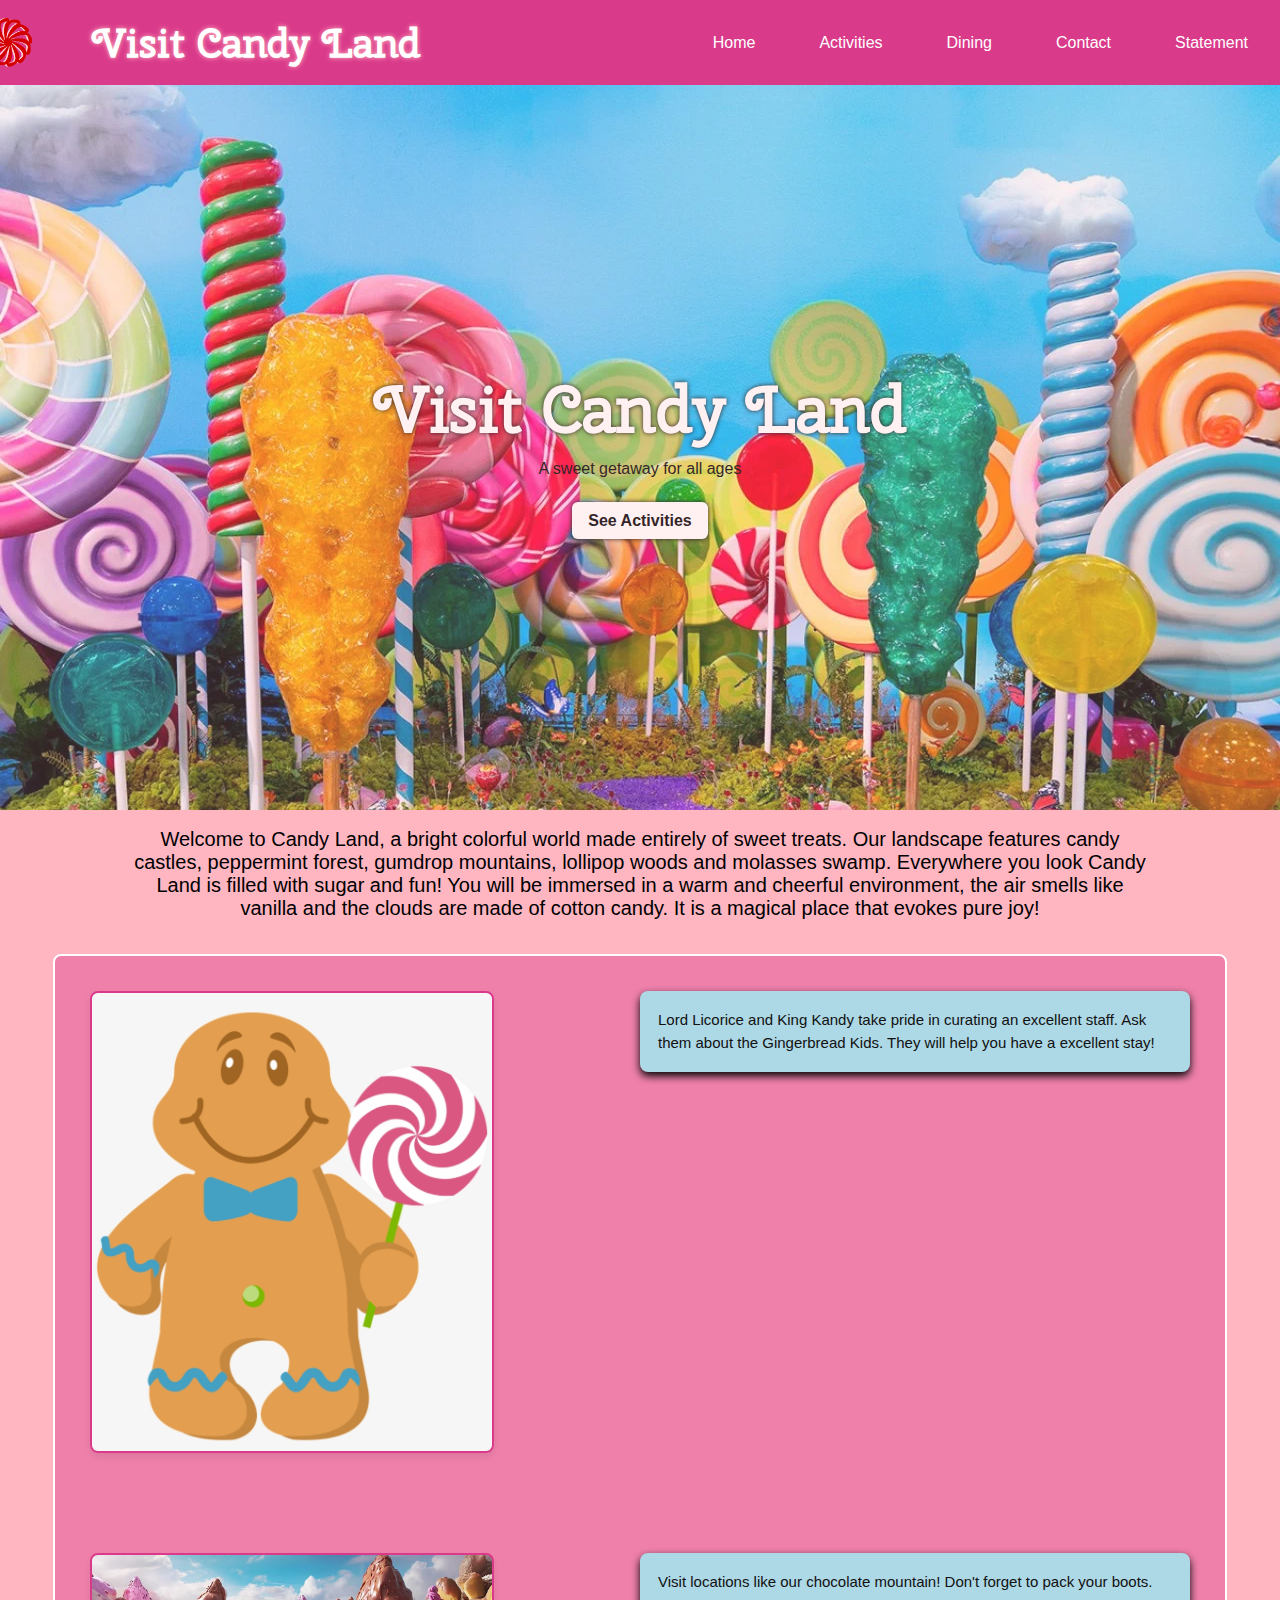
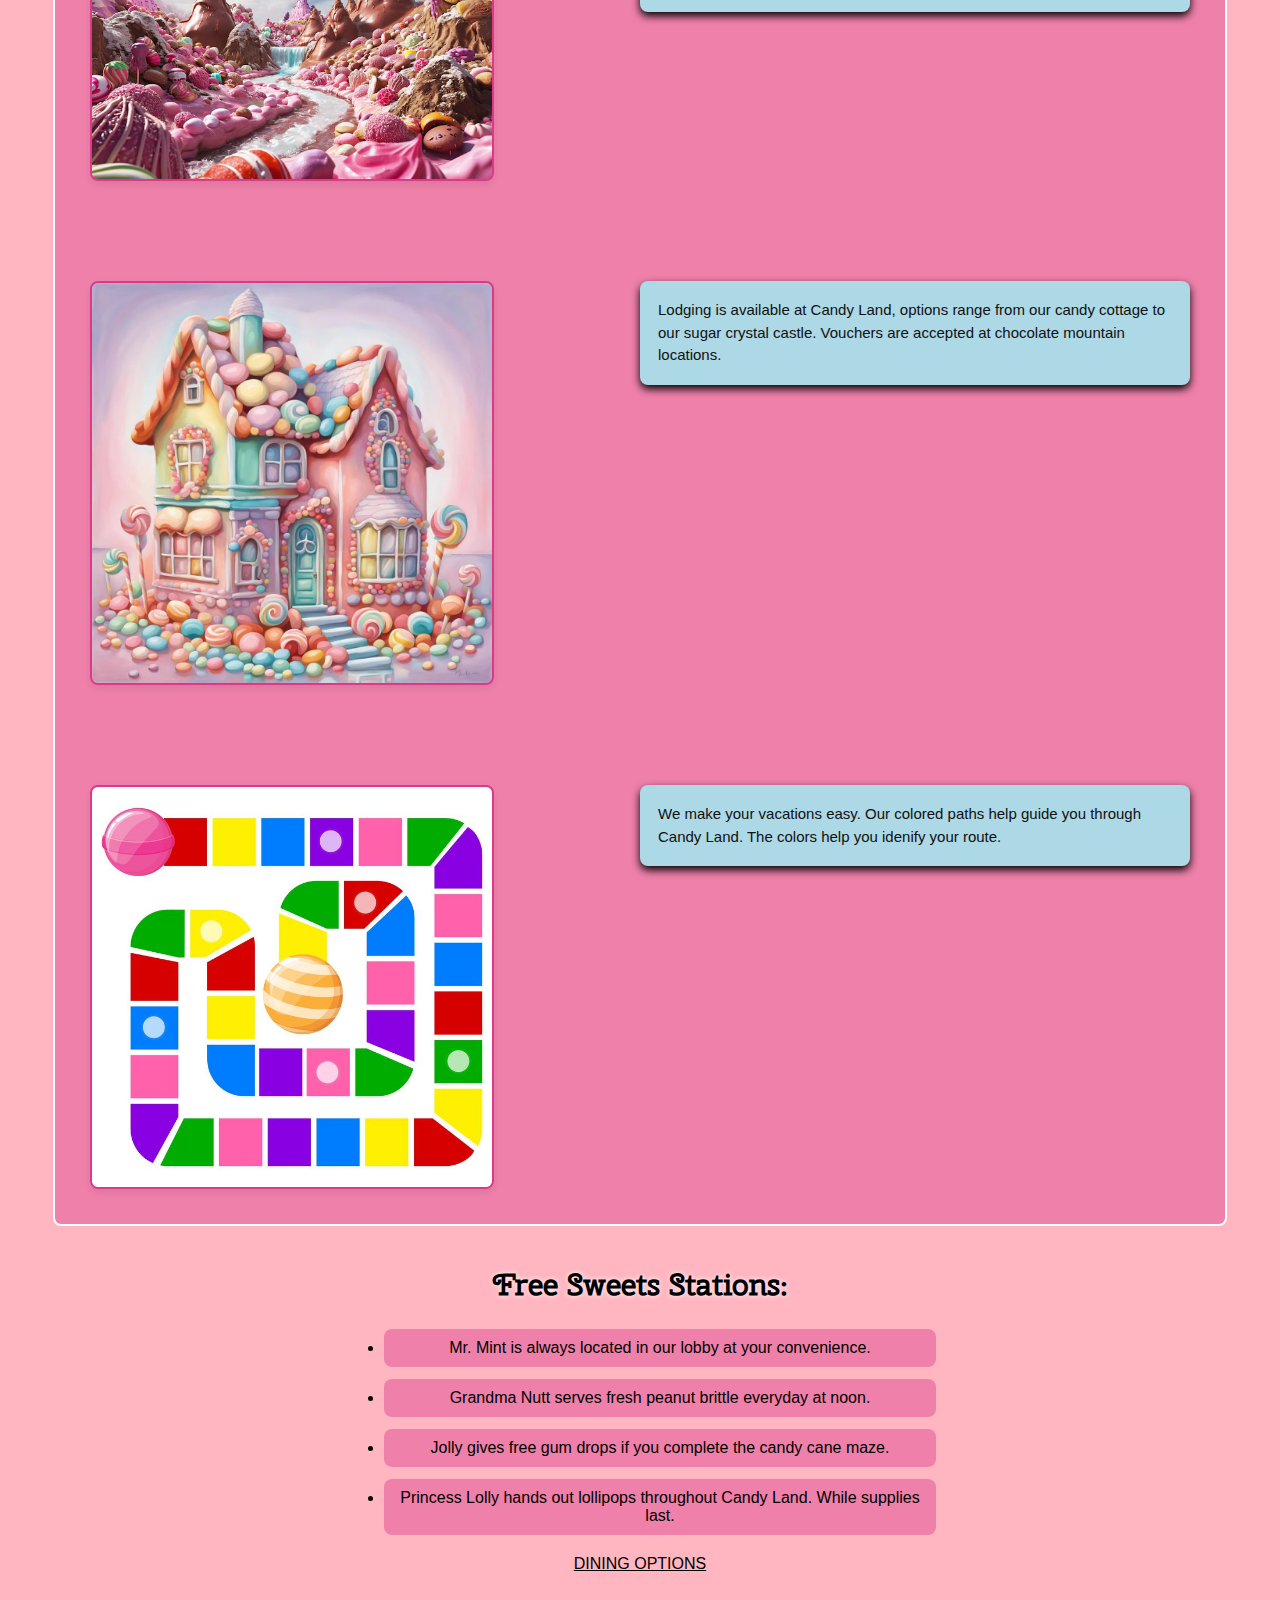
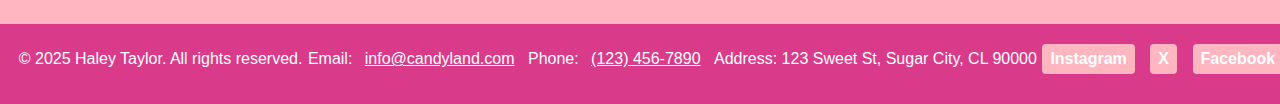
<file: index.html>
<!doctype html>
<html lang="en">
<head>
	<meta charset="utf-8">
	<meta name="viewport" content="width=device-width, initial-scale=1.0">
	<title>Candy Land</title>
	<link rel="stylesheet" href="styles.css">
</head>
<body class="index-page">
	<nav class="nav-menu">
		<h1 class="nav-title"><img class="nav-logo" src="img/mint.png" alt="Mint icon">Visit Candy Land</h1>
		<div class="nav-links">
			<a href="index.html">Home</a>
			<a href="activities.html">Activities</a>
			<a href="dining.html">Dining</a>
			<a href="contact.html">Contact</a>
			<a href="statement.html">Statement</a>
		</div>
	</nav>
    <header class="hero">
      <div class="hero-content">
        <h1 class="hero-title">Visit Candy Land</h1>
        <p class="hero-sub">A sweet getaway for all ages</p>
    	<br>
        <a class="hero-cta" href="activities.html">See Activities</a>
      </div>
    </header>
	<br>
	<p class="intro">Welcome to Candy Land, a bright colorful world made entirely of sweet treats. Our landscape features candy castles, peppermint forest, gumdrop mountains, lollipop woods and molasses swamp. Everywhere you look Candy Land is filled with sugar and fun! You will be immersed in a warm and cheerful environment, the air smells like vanilla and the clouds are made of cotton candy. It is a magical place that evokes pure joy!</p>
	<br>
	<section class="info-grid">
		<img src="img/ginger.jpg" alt="gingerbread man" class="ginger"/>
		<div class="card"><p>Lord Licorice and King Kandy take pride in curating an excellent staff. Ask them about the Gingerbread Kids. They will help you have a excellent stay!</p></div>
		<img src="img/cho-mount.jpg" alt="chocolate mountain" class="cho-mount"/>
		<div class="card"><p>Visit locations like our chocolate mountain! Don't forget to pack your boots.</p></div>
		<img src="img/candy-house.jpg" alt="candy house lodging" class="candy-house"/>
		<div class="card"><p>Lodging is available at Candy Land, options range from our candy cottage to our sugar crystal castle. Vouchers are accepted at chocolate mountain locations.</p></div>
		<img src="img/path.jpg" alt="colored game path" class="path"/>
		<div class="card"><p>We make your vacations easy. Our colored paths help guide you through Candy Land. The colors help you idenify your route.</p></div>
	</section>
	
	<div class="free-sweets">
		<h2 class="sweet-title">Free Sweets Stations:</h2>
		<ul class="free">
			<li>Mr. Mint is always located in our lobby at your convenience.</li>
			<li>Grandma Nutt serves fresh peanut brittle everyday at noon.</li>
			<li>Jolly gives free gum drops if you complete the candy cane maze.</li>
			<li>Princess Lolly hands out lollipops throughout Candy Land. While supplies last.</li>
		</ul>
		<a href="dining.html"class='options'>Dining Options</a>
	</div>
	<footer class="footer" >
        <p>&copy; 2025 Haley Taylor. All rights reserved.</p>
		<p>Email: <a href="mailto:info@candyland.com">info@candyland.com</a></p>
		<p>Phone: <a href="tel:+1234567890">(123) 456-7890</a></p>
		<p>Address: 123 Sweet St, Sugar City, CL 90000</p>
        <a href="https://www.instagram.com" class="social">Instagram</a>
        <a href="https://www.x.com" class="social">X</a>
        <a href="https://www.facebook.com" class="social">Facebook</a>
	</footer>

	</body>
</html>
</file>
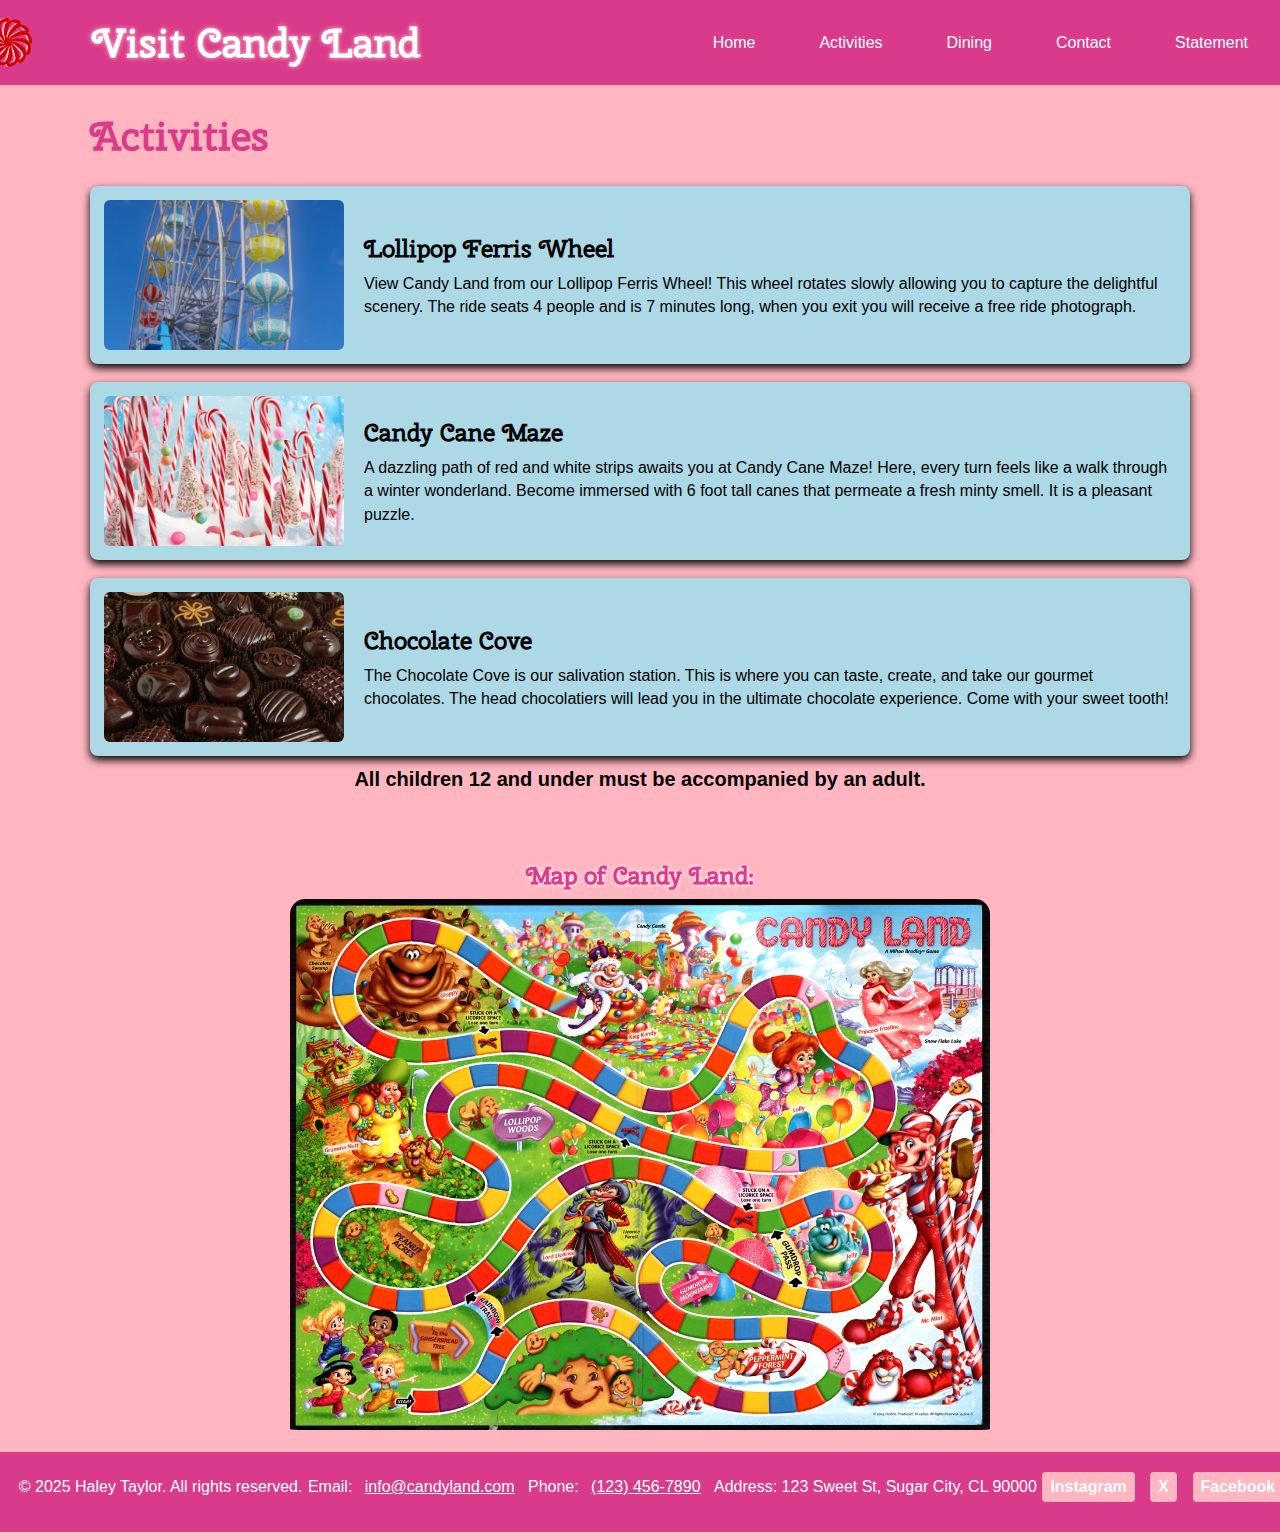
<file: activities.html>
<!doctype html>
<html lang="en">
<head>
	<meta charset="utf-8">
	<meta name="viewport" content="width=device-width, initial-scale=1.0">
	<title>Activities</title>
	<link rel="stylesheet" href="styles.css">
</head>
<body class="activities-page">
	<nav class="nav-menu">
		<h1 class="nav-title"><img class="nav-logo" src="img/mint.png" alt="Mint icon">Visit Candy Land</h1>
		<div class="nav-links">
			<a href="index.html">Home</a>
			<a href="activities.html">Activities</a>
			<a href="dining.html">Dining</a>
			<a href="contact.html">Contact</a>
			<a href="statement.html">Statement</a>
		</div>
	</nav>
	<div class="activities">
		<header class="activities-title">
			<h1>Activities</h1>
		</header>
        <br>
		<section class="activities-list" >
			<article class="activity">
				<img src="img/candy-wheel.jpg" alt="colorful ferris wheel" />
				<div class="activity-body">
					<h2>Lollipop Ferris Wheel</h2>
					<p>View Candy Land from our Lollipop Ferris Wheel! This wheel rotates slowly allowing you to capture the delightful scenery. The ride seats 4 people and is 7 minutes long, when you exit you will receive a free ride photograph.</p>
				</div>
			</article>

			<article class="activity">
				<img src="img/candy-cane.jpg" alt="candy cane forest" />
				<div class="activity-body">
					<h2>Candy Cane Maze</h2>
					<p>A dazzling path of red and white strips awaits you at Candy Cane Maze! Here, every turn feels like a walk through a winter wonderland. Become immersed with 6 foot tall canes that permeate a fresh minty smell. It is a pleasant puzzle.</p>
				</div>
			</article>

			<article class="activity">
				<img src="img/cho.jpg" alt="gourmet chocolate candy" />
				<div class="activity-body">
					<h2>Chocolate Cove</h2>
					<p>The Chocolate Cove is our salivation station. This is where you can taste, create, and take our gourmet chocolates. The head chocolatiers will lead you in the ultimate chocolate experience. Come with your sweet tooth!</p>
				</div>
			</article>
		</section>
       <p class="disclaimer"> All children 12 and under must be accompanied by an adult.</p>
	</div>
    <h2 class="map-title">Map of Candy Land:</h2>
    <img src="img/map.jpg" alt="candy land map" class="map"/>
	
	<footer class="footer" >
        <p>&copy; 2025 Haley Taylor. All rights reserved.</p>
		<p>Email: <a href="mailto:info@candyland.com">info@candyland.com</a></p>
		<p>Phone: <a href="tel:+1234567890">(123) 456-7890</a></p>
		<p>Address: 123 Sweet St, Sugar City, CL 90000</p>
        <a href="https://www.instagram.com" class="social">Instagram</a>
        <a href="https://www.x.com" class="social">X</a>
        <a href="https://www.facebook.com" class="social">Facebook</a>
	</footer>

	</body>
</html>
</file>
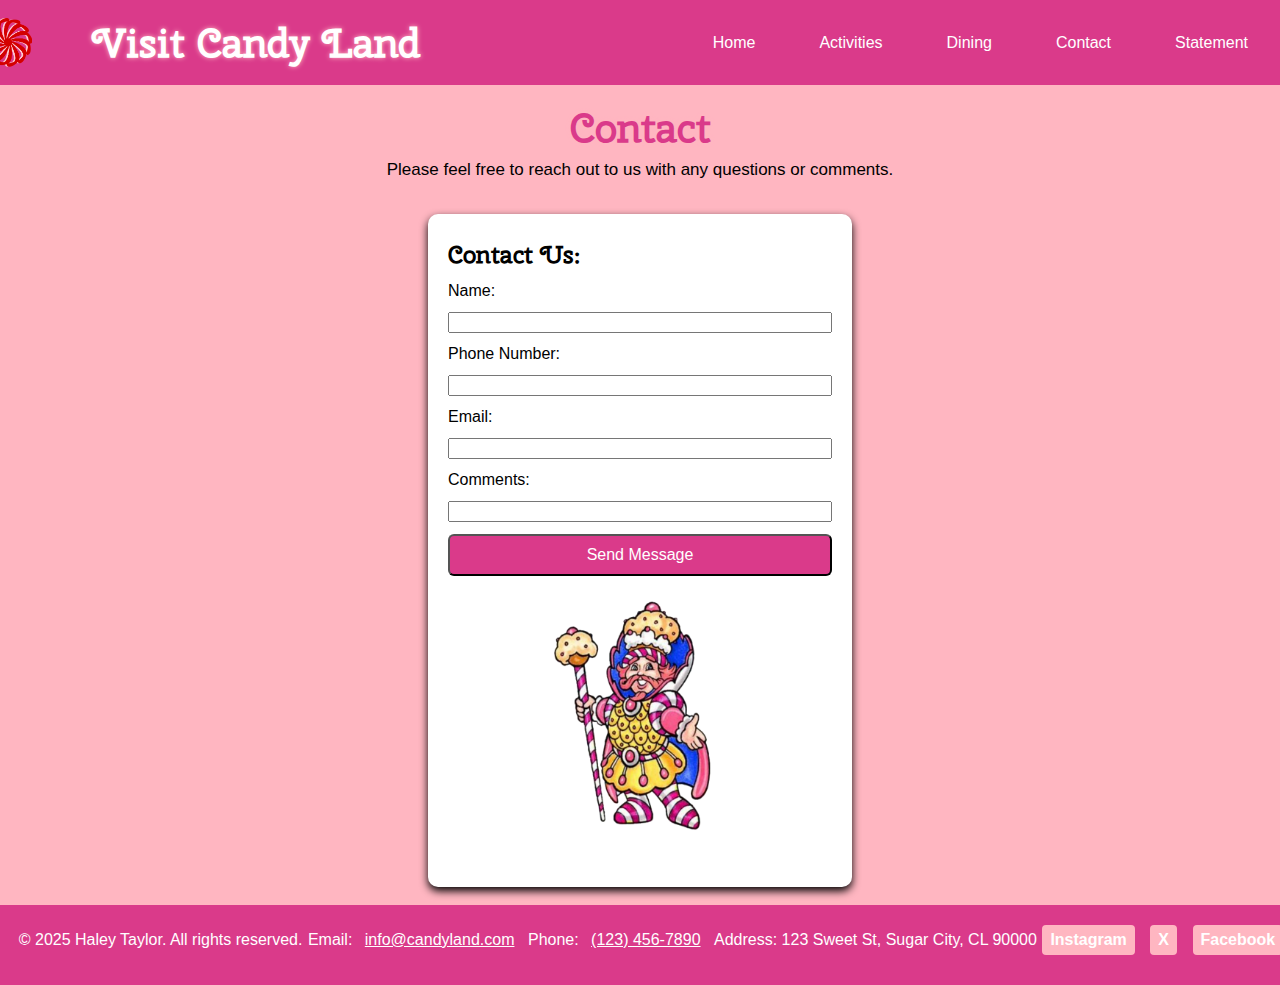
<file: contact.html>
<!doctype html>
<html lang="en">
<head>
	<meta charset="utf-8">
	<meta name="viewport" content="width=device-width, initial-scale=1.0">
	<title>Contact</title>
	<link rel="stylesheet" href="styles.css">
</head>
<body class="contact-page">
	<nav class="nav-menu">
		<h1 class="nav-title"><img class="nav-logo" src="img/mint.png" alt="Mint icon">Visit Candy Land</h1>
		<div class="nav-links">
			<a href="index.html">Home</a>
			<a href="activities.html">Activities</a>
			<a href="dining.html">Dining</a>
			<a href="contact.html">Contact</a>
			<a href="statement.html">Statement</a>
		</div>
	</nav>
    <h1 class="title-two">Contact</h1>
    <p class="contact-intro">Please feel free to reach out to us with any questions or comments.</p>
	<br>
	<div class="contact-form">
        <h2>Contact Us:</h2>
        <form>
            <label for="name">Name:</label>
            <input type="text" id="name" name="user_name">
            <label for="phone-number">Phone Number:</label>
            <input type="text" id="subject">
            <label for="email">Email:</label>
            <input type="email" id="email" >
            <label for="subject">Comments:</label>
            <input type="text" id="comments">
            <input type="submit" value="Send Message" class="submit">
        </form>
        <img src="img/staff.jpg" alt="King Kandy" class="king"/>
    </div>
  
    <br>
		<footer class="footer" >
        <p>&copy; 2025 Haley Taylor. All rights reserved.</p>
		<p>Email: <a href="mailto:info@candyland.com">info@candyland.com</a></p>
		<p>Phone: <a href="tel:+1234567890">(123) 456-7890</a></p>
		<p>Address: 123 Sweet St, Sugar City, CL 90000</p>
        <a href="https://www.instagram.com" class="social">Instagram</a>
        <a href="https://www.x.com" class="social">X</a>
        <a href="https://www.facebook.com" class="social">Facebook</a>
	</footer>

	</body>
</html>
</file>
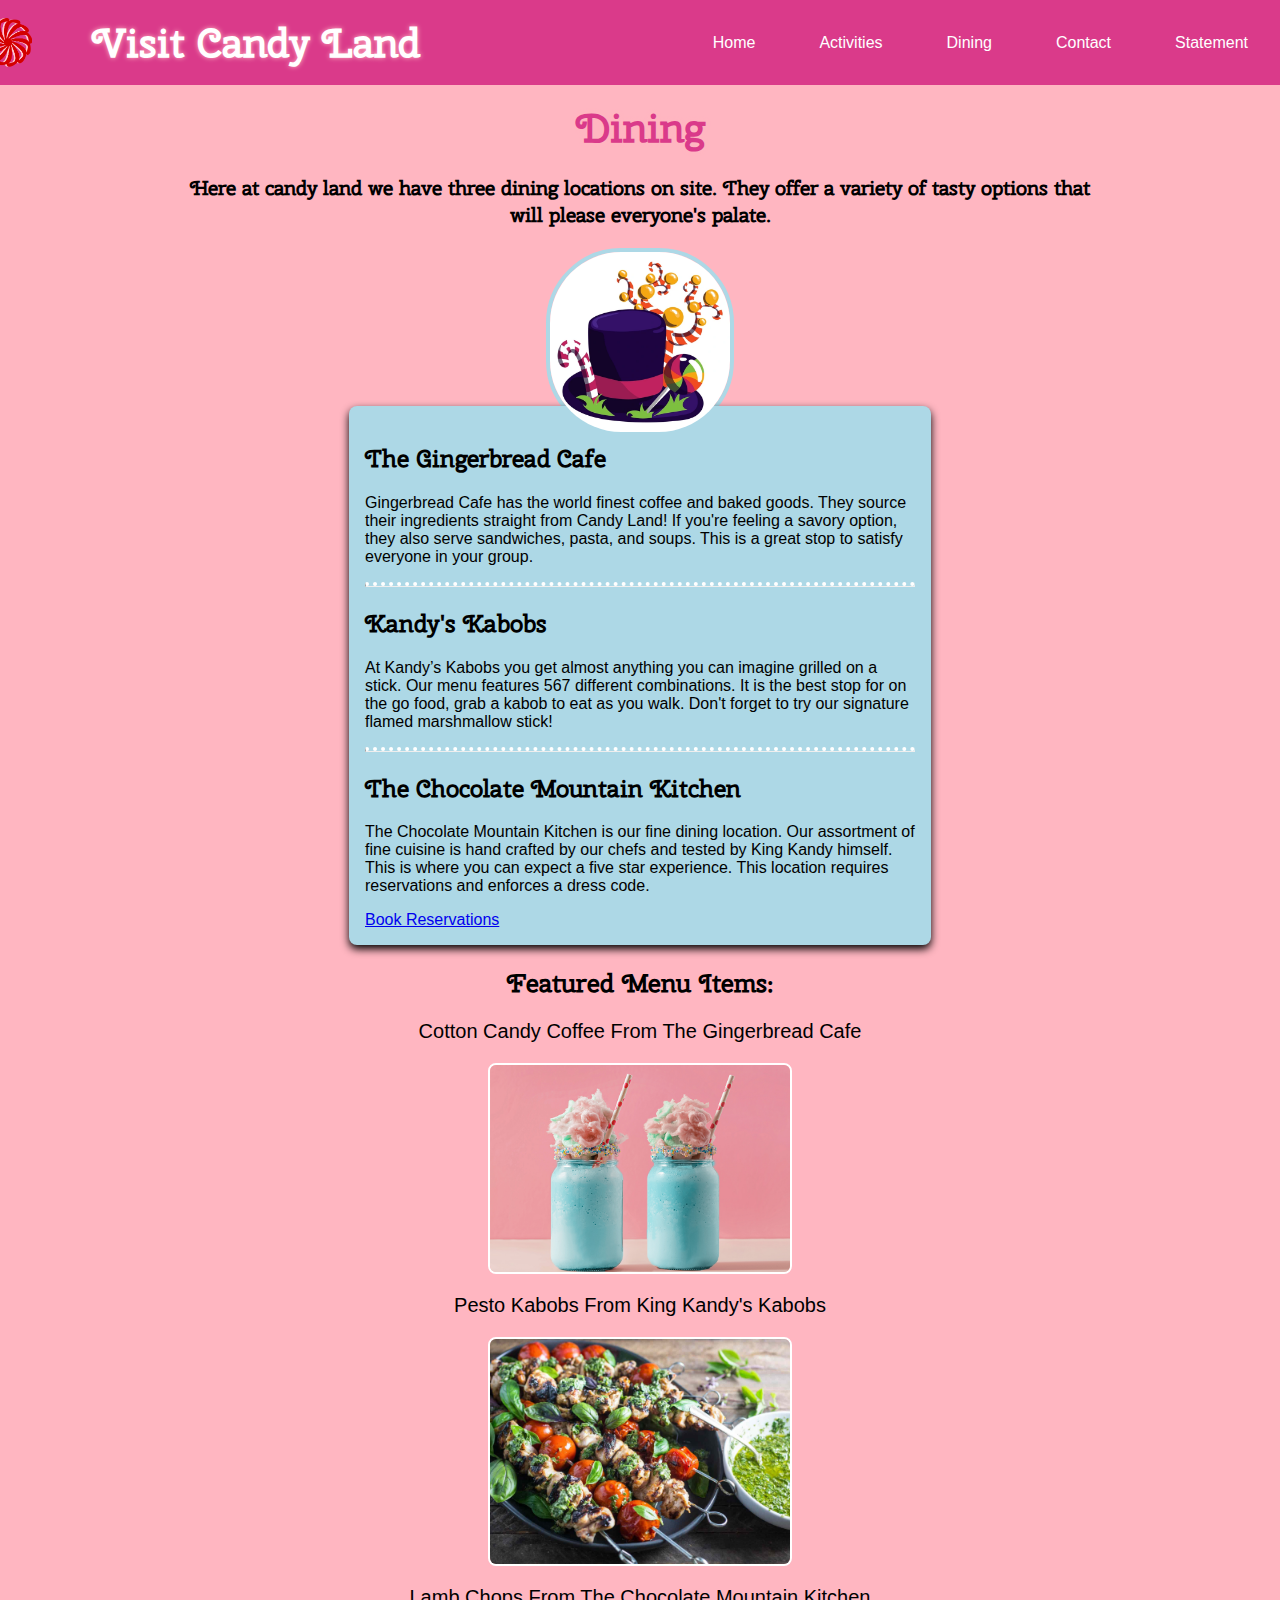
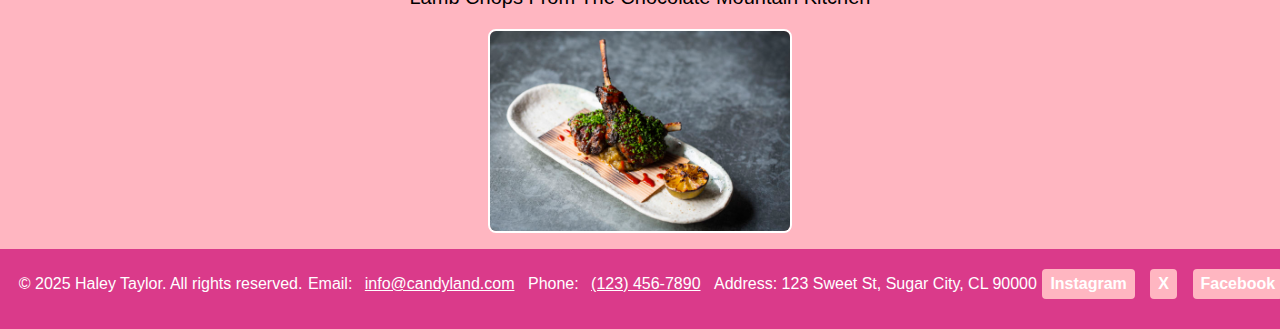
<file: dining.html>
<!doctype html>
<html lang="en">
<head>
	<meta charset="utf-8">
	<meta name="viewport" content="width=device-width, initial-scale=1.0">
	<title>Dining</title>
	<link rel="stylesheet" href="styles.css">
</head>
<body class="dining-page">
	<nav class="nav-menu">
		<h1 class="nav-title"><img class="nav-logo" src="img/mint.png" alt="Mint icon">Visit Candy Land</h1>
		<div class="nav-links">
			<a href="index.html">Home</a>
			<a href="activities.html">Activities</a>
			<a href="dining.html">Dining</a>
			<a href="contact.html">Contact</a>
			<a href="statement.html">Statement</a>
		</div>
	</nav>
    <h1 class="title-two">Dining</h1>
    <h3 class="dining-intro">Here at candy land we have three dining locations on site. They offer a variety of tasty options that will please everyone's palate.</h3>
	<img src="img/hat.jpg" alt="candy hat" class="hat"/>
    <div class="locations">
        <h2>The Gingerbread Cafe</h2>
        <p>Gingerbread Cafe has the world finest coffee and baked goods. They source their ingredients straight from Candy Land! If you're feeling a savory option, they also serve sandwiches, pasta, and soups. This is a great stop to satisfy everyone in your group.</p>
	    <hr>
        <h2>Kandy's Kabobs</h2>
        <p>At Kandy’s Kabobs you get almost anything you can imagine grilled on a stick. Our menu features 567 different combinations. It is the best stop for on the go food, grab a kabob to eat as you walk. Don't forget to try our signature flamed marshmallow stick!</p>
	    <hr>
        <h2>The Chocolate Mountain Kitchen</h2>
        <p>The Chocolate Mountain Kitchen is our fine dining location. Our assortment of fine cuisine is hand crafted by our chefs and tested by King Kandy himself. This is where you can expect a five star experience. This location requires reservations and enforces a dress code.</p>
        <a href="contact.html">Book Reservations</a>
    </div>
        <h2 class="title-dining">Featured Menu Items:</h2>
		<p class="food-title">Cotton Candy Coffee From The Gingerbread Cafe</p>
		<img src="img/drink.jpg" alt="cotton candy drink" class="food">
        <p class="food-title">Pesto Kabobs From King Kandy's Kabobs</p>
		<img src="img/meat.jpg" alt="kabobs with pesto" class="food">
        <p class="food-title">Lamb Chops From The Chocolate Mountain Kitchen</p>
		<img src="img/chops.jpg" alt="lamb chops" class="food">
    
  	<footer class="footer" >
        <p>&copy; 2025 Haley Taylor. All rights reserved.</p>
		<p>Email: <a href="mailto:info@candyland.com">info@candyland.com</a></p>
		<p>Phone: <a href="tel:+1234567890">(123) 456-7890</a></p>
		<p>Address: 123 Sweet St, Sugar City, CL 90000</p>
        <a href="https://www.instagram.com" class="social">Instagram</a>
        <a href="https://www.x.com" class="social">X</a>
        <a href="https://www.facebook.com" class="social">Facebook</a>
	</footer>

	</body>
</html>
</file>
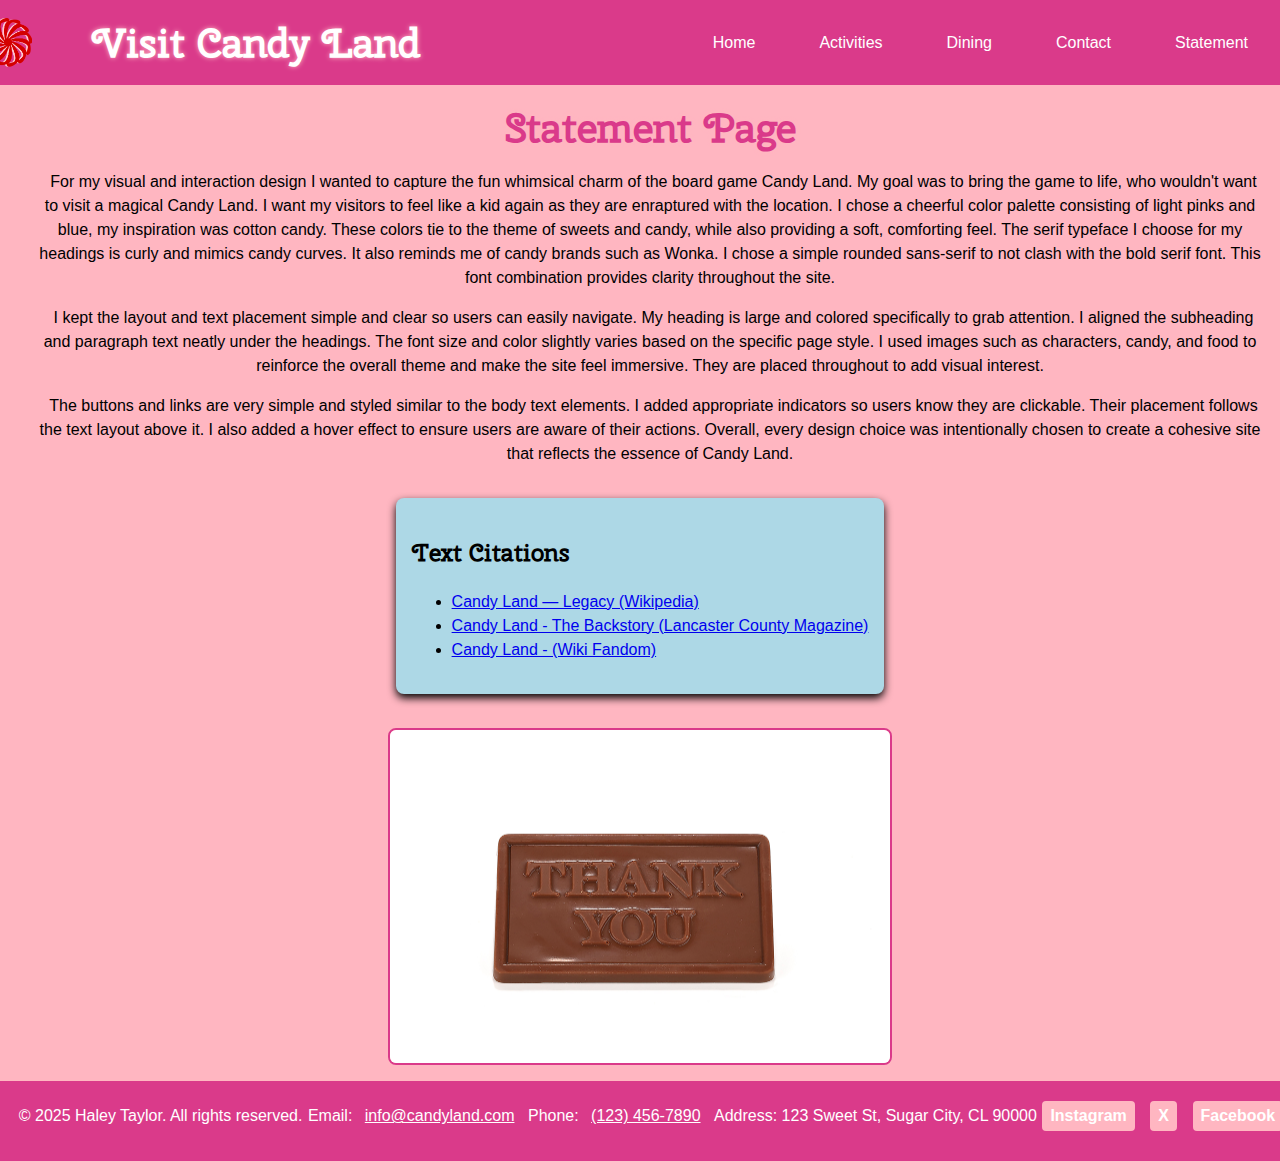
<file: statement.html>
<!doctype html>
<html lang="en">
<head>
	<meta charset="utf-8">
	<meta name="viewport" content="width=device-width, initial-scale=1.0">
	<title>Midterm</title>
	<link rel="stylesheet" href="styles.css">
</head>
<body class="statement-page">
	<nav class="nav-menu">
		<h1 class="nav-title"><img class="nav-logo" src="img/mint.png" alt="Mint icon">Visit Candy Land</h1>
		<div class="nav-links">
			<a href="index.html">Home</a>
			<a href="activities.html">Activities</a>
			<a href="dining.html">Dining</a>
			<a href="contact.html">Contact</a>
			<a href="statement.html">Statement</a>
		</div>
	</nav>
	<div class="statement">
		<h1>Statement Page</h1>
		<p class="state-p">For my visual and interaction design I wanted to capture the fun whimsical charm of the board game Candy Land. My goal was to bring the game to life, who wouldn't want to visit a magical Candy Land. I want my visitors to feel like a kid again as they are enraptured with the location. I chose a cheerful color palette consisting of light pinks and blue, my inspiration was cotton candy. These colors tie to the theme of sweets and candy, while also providing a soft, comforting feel. The serif typeface I choose for my headings is curly and mimics candy curves. It also reminds me of candy brands such as Wonka. I chose a simple rounded sans-serif to not clash with the bold serif font. This font combination provides clarity throughout the site.</p>
		<p class="state-p">I kept the layout and text placement simple and clear so users can easily navigate. My heading is large and colored specifically to grab attention. I aligned the subheading and paragraph text neatly under the headings. The font size and color slightly varies based on the specific page style. I used images such as characters, candy, and food to reinforce the overall theme and make the site feel immersive. They are placed throughout to add visual interest.</p>
		<p class="state-p">The buttons and links are very simple and styled similar to the body text elements. I added appropriate indicators so users know they are clickable. Their placement follows the text layout above it. I also added a hover effect to ensure users are aware of their actions. Overall, every design choice was intentionally chosen to create a cohesive site that reflects the essence of Candy Land.</p>
	</div>
	<div class="citations">
		<h2>Text Citations</h2>
		<ul>
			<li><a href="https://en.wikipedia.org/wiki/Candy_Land#Legacy" >Candy Land — Legacy (Wikipedia)</a></li>
			<li><a href="https://www.lancastercountymag.com/candy-land-the-backstory/" > Candy Land - The Backstory (Lancaster County Magazine)</a></li>
			<li><a href="https://candyland.fandom.com/wiki/Candy_Land_Wiki:Welcome" > Candy Land - (Wiki Fandom)</a></li>
		</ul>
	</div>
    <br>
    <img src="img/thank.jpg" alt="thank you chocolate" class="thank"/>
	<footer class="footer" >
        <p>&copy; 2025 Haley Taylor. All rights reserved.</p>
		<p>Email: <a href="mailto:info@candyland.com">info@candyland.com</a></p>
		<p>Phone: <a href="tel:+1234567890">(123) 456-7890</a></p>
		<p>Address: 123 Sweet St, Sugar City, CL 90000</p>
        <a href="https://www.instagram.com" class="social">Instagram</a>
        <a href="https://www.x.com" class="social">X</a>
        <a href="https://www.facebook.com" class="social">Facebook</a>
	</footer>

	</body>
</html>
</file>
<file: styles.css>
/*general styling for all pages*/

/* cherry-swash-regular - latin */
@font-face {
  font-display: swap; /* Check https://developer.mozilla.org/en-US/docs/Web/CSS/@font-face/font-display for other options. */
  font-family: 'Cherry Swash';
  font-style: normal;
  font-weight: 400;
  src: url('fonts/cherry-swash-v22-latin-regular.woff2') format('woff2'); /* Chrome 36+, Opera 23+, Firefox 39+, Safari 12+, iOS 10+ */
}

/* chiron-goround-tc-regular - latin */
@font-face {
  font-display: swap; /* Check https://developer.mozilla.org/en-US/docs/Web/CSS/@font-face/font-display for other options. */
  font-family: 'Chiron GoRound TC';
  font-style: normal;
  font-weight: 400;
  src: url('fonts/chiron-goround-tc-v2-latin-regular.woff2') format('woff2'); /* Chrome 36+, Opera 23+, Firefox 39+, Safari 12+, iOS 10+ */
}

h1 {
    color: #da3a8a;
    text-shadow: lightpink 0px 0px 5px;
    font-family: 'cherry swash', serif;
    font-size: 40px;
    margin: 0 0 6px;
}

h2 {
    font-family: 'cherry swash', serif;
}

h3 {
    font-family: 'cherry swash', serif;
}

body {
    background-color: lightpink;
    font-family: 'chiron-goround tc', sans-serif;   
}

a:visited {
    color: #000000;               
}

a:hover {
    color: #da3a8a;               
    text-decoration: underline;
    outline: none;
}

/*styling for animation*/
.nav-logo {
    width: 50px;
    height: auto;
    transform: translateX(-100%);
    animation-duration: 2s; 
    animation-timing-function: ease-out;
    animation-name: mint-animation;
    animation-fill-mode: forwards;
    animation-direction: normal;
}

@keyframes mint-animation {
    from { 
        transform: translateX(-100%); opacity: 0; 
    }
    to   { transform: translateX(0);     opacity: 1; 
    }
}


/*styling for nav menu*/
.nav-menu {
    display: flex;
    justify-content: space-between;
    align-items: center;
    padding: 16px;
    background-color: #da3a8a;
}

.nav-title {
    margin: 0;
    padding-left: 16px;
    color: rgb(255, 255, 255);
    display: flex;
    align-items: center;
    gap: 10px;
}

.nav-links {
    display: flex;
    gap: 32px;
}

.nav-menu a {
    color: #ffffff;
    padding: 8px 16px;
    border-radius: 4px;
    text-decoration: none;
}

.nav-menu a:hover {
    background-color: rgba(255, 182, 193, 0.503);
}

body {
    height: 100%;
    margin: 0;
}


/*styling for footer*/
.footer {
    background-color: #da3a8a;
    color: #ffffff;
    padding: 10px 16px 10px 16px;
    height: 60px;
    width: 100%;
    margin: auto;
    display: flex;
    justify-content: space-around;
}

.footer a {
    color: #ffffff;
    padding: 6px 8px;
    border-radius: 4px;
}

.social {
    color: #ffffff;
    text-decoration: none;
    font-weight: bold;
    background-color: lightpink;
    height: fit-content;
    margin-right: 10px;
    margin-top: 10px;
}

/*styling for index*/

/* Hero section */
.hero {
  background-image: url("img/candy-forest.jpg");
  background-size: cover;
  height: 725px;
  display: flex;
  align-items: center;
  justify-content: center;
  color: #ffff;
  text-align: center;
  opacity: 80%;
}

.hero .hero-content {
  max-width: 900px;
  padding: 24px;
}

.hero-title {
  font-size: 65px;
  margin: 0 0 8px;
  color: #ffffff;
  text-shadow: #000000 0px 0px 5px;
}

.hero-sub {
  margin: 0 0 16px;
  color: #000000;
}

.hero-cta {
  background: #fff;
  padding: 10px 16px;
  border-radius: 6px;
  text-decoration: none;
  font-weight: 600;
  box-shadow: black 0px 0px 5px;
  color: #000000;
}

.hero-cta:hover { 
    opacity: 70%; 
}

/*intro section*/
.intro {
    width: 80%;
    text-align: center;
    margin: auto;
    font-size: 20px;
    margin-bottom: 16px;
}

.info-grid {
    max-width: 1100px;
    margin: auto;
    display: grid;
    grid-template-columns: repeat(2, 1fr);
    gap: 100px;
    column-gap: 0;
    padding: 35px ;
    background-color: #da3a8a6e;
    border-radius: 8px;
    font-size: 15px;
    border: white 2px solid;
}

.card {
    background: lightblue;
    padding: 18px;
    border-radius: 8px;
    box-shadow: 0 4px 8px rgb(0, 0, 0);
    color: #111111;
    height:fit-content;
}

.candy-house, .ginger, .cho-mount, .path {
    width: 400px;
    border: 2px solid #da3a8a;
    box-shadow: 0 4px 8px rgba(0,0,0,0.08);
    border-radius: 8px;
}

.info-grid .card p {
    margin: 0;
    line-height: 1.5;
}

.free-sweets {
    display: flex;
    flex-direction: column;
    align-items: center; 
    padding: 18px 16px;
    margin-bottom: 33px;
}

.free {
    display: flex;
    flex-direction: column;
    align-items: center; 
    gap: 12px;
    margin: 0;
    margin-bottom: 20px; 
}

.free li {
    max-width: 720px; 
    width: 90%;
    text-align: center;
    padding: 10px 14px;
    background-color: #da3a8a6e;
    border-radius: 8px;
}

.sweet-title {
   display: flex; 
   justify-content: center;
   font-size: 30px;
   text-shadow: #ffffff 0px 0px 5px;
   margin-top: 20px;
}

.options {
    font-size: 16px;
    text-transform: uppercase;
}


/*styling for dining*/
.title-two {
    text-align: center;
    margin-top: 16px;
    margin-bottom: 6px;
}

.dining-intro, .food-title {
    text-align: center;
    font-size: 20px;
    margin: 20px auto;
    max-width: 900px;
}

.hat {
    display: block;          
    margin: 20px auto;       
    width: 180px;            
    max-width: 80%;          
    border-radius: 40%;
    border: lightblue 4px solid;
}

.locations {
    width:550px;
    margin: -50px auto auto;
    background-color: lightblue;
    border-radius: 8px;
    box-shadow: 0 4px 8px rgb(0, 0, 0);
    padding: 16px;
}

hr {
    border-top: 4px dotted #ffffff;
}

.food{
    display: flex;       
    margin: 16px auto;    
    width: 300px;         
    max-width: 90%;       
    height: auto;
    border-radius: 8px;
    border: white 2px solid;
}

.title-dining {
    text-align: center;
    font-size: 25px;
    margin-bottom: 6px;
}

.options {
    color:#000000
}


/*styling for statement*/
.citations{
    width: fit-content;
    margin-left: 20px;
    padding: 16px;
    background-color: lightblue;
    border-radius: 8px;
    box-shadow: 0 4px 8px rgb(0, 0, 0);
    line-height: 1.5;
    margin: auto;
}

.statement {
    padding: 16px;
    margin-left: 20px;
    text-align: center;
}

.state-p {
    text-align: center;
    margin-bottom: 16px;
    margin-top: 16px;
    text-indent: 7px;
    line-height: 1.5;
} 

.thank {
    display: flex;          
    margin: 16px auto;       
    width: 500px;            
    max-width: 90%;          
    height: auto;
    border-radius: 8px;
    border:#da3a8a 2px solid;
}


/*styling for contact*/
.contact-intro {
    text-align: center;
    font-size: 17px;
    margin: 0 0 16px;
}

.contact-page {
    display: flex;
    flex-direction: column;
}

.contact-form {
    margin: auto;                  
    width: 30%;
    background: #ffffff;          
    padding: 24px 20px 24px 20px;
    border-radius: 10px;
    box-shadow: 0 4px 8px rgb(0, 0, 0);
}

.contact-form h2 {
    margin-top: 0;
    margin-bottom: 12px;
}

.contact-form form {
    display: flex;
    flex-direction: column;
    gap: 12px; 
}

.submit {
    background-color: #da3a8a;
    color: #ffffff;
    padding: 10px 16px;
    border-radius: 6px;
    font-size: 16px;
}

.king {
    display: flex;          
    margin: 24px auto;       
    width: 200px;            
    max-width: 90%;          
    height: auto;
}


/*styling for activities*/
.activities {
    max-width: 1100px;
    margin: 24px auto;
    padding: 0 16px 32px;
}

.activities-list {
    display: flex;
    flex-direction: column;
    gap: 18px;
}

.activity {
    display: flex;
    gap: 20px;
    background-color: lightblue;
    padding: 14px;
    border-radius: 8px;
    align-items: center;
    box-shadow: 0 4px 8px rgb(0, 0, 0);
}

.activity img {
    width: 240px;
    height: 150px;
    object-fit: cover;
    border-radius: 6px;
    flex-shrink: 0;
}

.activity-body h2 {
    margin: 0 0 8px;
}

.activity-body p {
    margin: 0;
    color: #000000;
    line-height: 1.45;
}

.disclaimer {
    font-size: 20px;
    font-weight: 700;    
    text-align: center;
    margin: 12px auto;   
    max-width: 900px;    
}

.map {
    display: block;
    margin: 8px auto;              
    width: 700px;           
    height: auto;           
    border-radius: 15px;
    padding-bottom: 14px;
}

.map-title {
    text-align: center;
    color: #da3a8a;
    text-shadow: #ffffff 0px 0px 5px;
    margin-bottom: 6px;    
}
</file>
